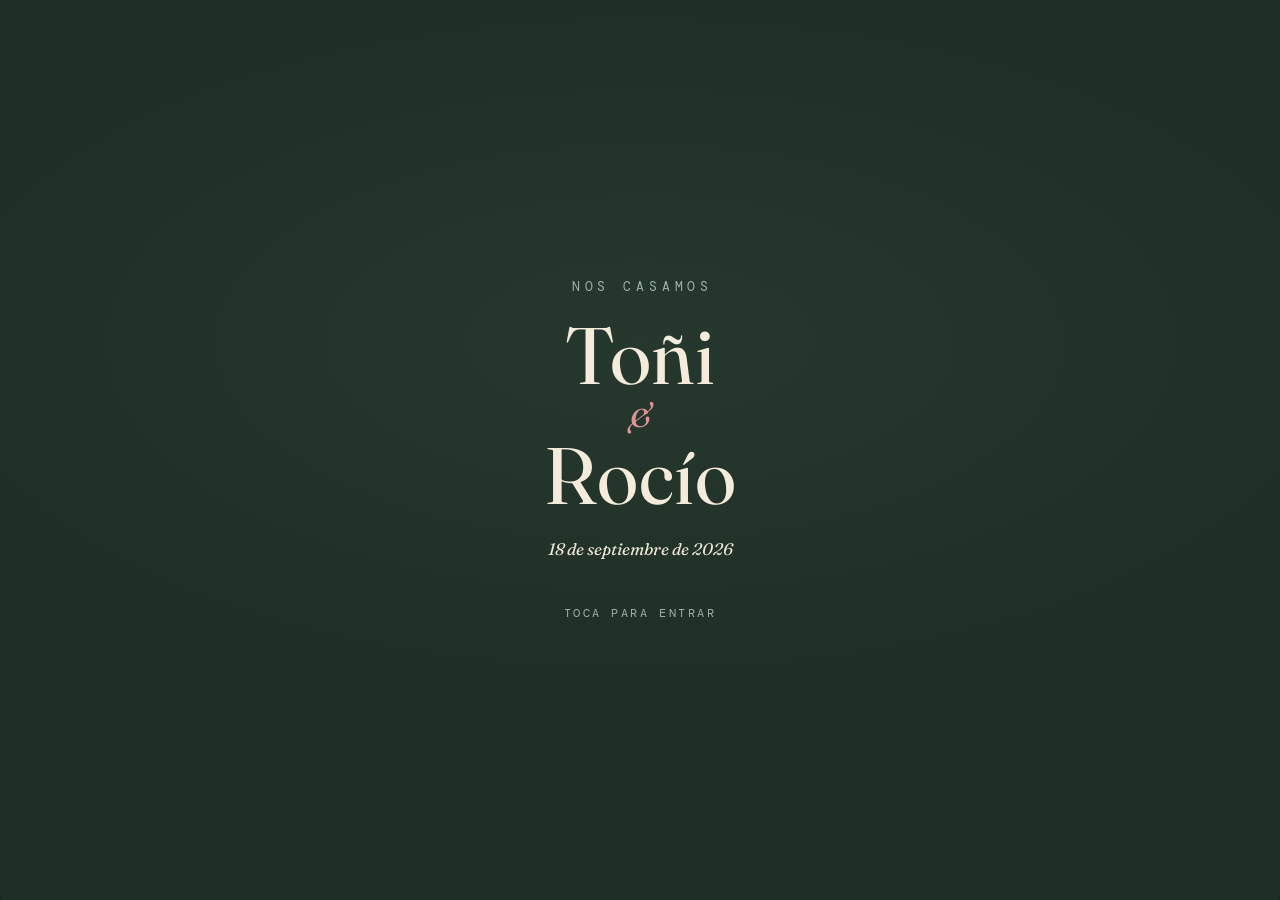
<file: index.html>
<!DOCTYPE html>
<html lang="es">
<head>
<meta charset="UTF-8">
<meta name="viewport" content="width=device-width, initial-scale=1, viewport-fit=cover">
<meta name="theme-color" content="#1f2e26">
<title>La cámara de los invitados · Toñi & Rocío</title>
<meta name="description" content="Sube tus fotos de la boda de Toñi y Rocío. Se guardan todas para el álbum.">
<link rel="preconnect" href="https://fonts.googleapis.com">
<link rel="preconnect" href="https://fonts.gstatic.com" crossorigin>
<link href="https://fonts.googleapis.com/css2?family=DM+Mono:wght@400;500&family=Fraunces:ital,opsz,wght@0,9..144,400;0,9..144,500;1,9..144,400&family=Inter:wght@400;500;600&display=swap" rel="stylesheet">
<link rel="stylesheet" href="styles.css">
<link rel="stylesheet" href="gallery.css">
</head>
<body>

<div class="flash" id="flash" aria-hidden="true"></div>

<!-- ---------- Bienvenida (una vez por visita) ---------- -->
<section class="welcome" id="welcome" role="dialog" aria-label="Bienvenida a la boda de Toñi y Rocío">
  <div class="welcome__inner">
    <p class="welcome__lead" id="welcomeLead">nos casamos</p>
    <h1 class="welcome__names">Toñi<span class="amp">&amp;</span>Rocío</h1>
    <p class="welcome__date" id="welcomeDate">&nbsp;</p>
    <p class="welcome__hint" id="welcomeHint">toca para entrar</p>
  </div>
</section>

<!-- ---------- App ---------- -->
<main class="app" id="app" hidden>

  <header class="app__head">
    <p class="eyebrow">La cámara de los invitados</p>
    <h1 class="app__title">Toñi<span class="amp">&amp;</span>Rocío</h1>
    <p class="app__sub">Haz fotos de la boda y súbelas aquí. Se guardan todas para el álbum que Toñi y Rocío montarán después.</p>
    <p class="app__note">Evitad subir muchas fotos iguales o muy seguidas (ráfagas) 🙏 así el álbum queda más bonito para todos</p>
  </header>

  <section class="album album--top">
    <button class="album__btn" id="albumBtn" type="button">Ver el álbum</button>
    <p class="album__hint">Cada foto que subís se añade sola al álbum, al momento</p>
  </section>

  <div class="notice" id="configWarn" hidden>
    Falta conectar Cloudinary. Edita <code>config.js</code> siguiendo el <code>README</code>.
  </div>

  <section class="capture">
    <button class="shutter" id="shutter" type="button" aria-label="Hacer foto">
      <svg class="shutter__icon" viewBox="0 -1 24 24" fill="none" stroke="currentColor" stroke-width="1.5" stroke-linecap="round" stroke-linejoin="round" aria-hidden="true">
        <path d="M4 8.5A2.5 2.5 0 0 1 6.5 6h1.1a1 1 0 0 0 .8-.4l1-1.35A1.6 1.6 0 0 1 11.7 3.6h.6a1.6 1.6 0 0 1 1.3.65L15.6 5.6a1 1 0 0 0 .8.4h1.1A2.5 2.5 0 0 1 20 8.5v7A2.5 2.5 0 0 1 17.5 18h-11A2.5 2.5 0 0 1 4 15.5z"/>
        <circle cx="12" cy="11.5" r="3.4"/>
      </svg>
    </button>
    <input type="file" id="fileInput" accept="image/*" capture="environment" hidden>
    <input type="file" id="galleryInput" accept="image/*" multiple hidden>
    <p class="capture__text" id="captureText">Hacer foto</p>
    <p class="capture__count" id="count">Aún no has subido fotos</p>
    <button type="button" class="capture__alt" id="galleryBtn">o subir desde la galería</button>
    <button type="button" class="sign-toggle" id="signToggle" hidden>Firmar mis fotos</button>

    <div class="sign" id="signCard" hidden>
      <label for="nameInput" class="sign__label">Firma tus fotos para el álbum <span>(opcional)</span></label>
      <div class="sign__row">
        <input type="text" id="nameInput" placeholder="Tu nombre" autocomplete="name" maxlength="40">
        <button type="button" id="nameSave">Guardar</button>
      </div>
      <button type="button" class="sign__skip" id="nameSkip">Ahora no</button>
    </div>
  </section>

  <section class="strip" id="strip" aria-live="polite" aria-label="Tus fotos"></section>

  <footer class="app__foot">
    <p>Tus fotos se guardan en la colección de la boda. Puedes quitarlas de tu galería cuando quieras; durante los primeros <span id="footMin">10</span>&nbsp;minutos se borran del todo.</p>
    <p class="app__foot-mark">Hecho con cariño para Toñi y Rocío</p>
  </footer>

</main>

<!-- ---------- Visor de foto ---------- -->
<div class="viewer" id="viewer" hidden>
  <button class="viewer__close" id="viewerClose" type="button" aria-label="Cerrar">✕</button>
  <img id="viewerImg" alt="Foto ampliada">
</div>

<!-- ---------- Pantalla del álbum ---------- -->
<div class="album-screen" id="albumScreen" hidden>
  <button class="album-screen__close" id="albumClose" type="button" aria-label="Cerrar">✕</button>

  <div class="g3d" id="g3d">
    <button class="g3d__toggle" id="g3dToggle" type="button">▦ Cuadrícula</button>
    <div class="g3d__head">
      <p class="eyebrow">Álbum en construcción</p>
      <h2 class="g3d__title">Lo que ya habéis capturado</h2>
      <p class="g3d__hint" id="g3dHint"><span class="g3d__count" id="g3dCount">…</span> fotos · arrastra para mirar alrededor</p>
    </div>

    <div class="g3d__stage" id="g3dStage">
      <p class="g3d__loading" id="g3dLoading" hidden>Revelando el álbum…</p>
      <div class="g3d__sparkles" id="g3dSparkles"></div>
      <div class="g3d__scene" id="g3dScene"></div>
      <div class="g3d__fade g3d__fade--top"></div>
      <div class="g3d__fade g3d__fade--bottom"></div>
      <div class="g3d__updown">
        <button type="button" id="g3dUp" aria-label="Subir">▲</button>
        <button type="button" id="g3dDown" aria-label="Bajar">▼</button>
      </div>
    </div>

    <div class="g3d__grid" id="g3dGrid" hidden></div>
  </div>

  <div class="g3d__lb" id="g3dLb" hidden>
    <button class="g3d__lbClose" id="g3dLbClose" type="button" aria-label="Cerrar foto">✕</button>
    <button class="g3d__lbPrev" id="g3dLbPrev" type="button" aria-label="Anterior">‹</button>
    <button class="g3d__lbNext" id="g3dLbNext" type="button" aria-label="Siguiente">›</button>
    <img id="g3dLbImg" alt="Foto del álbum">
    <p class="g3d__lbCount" id="g3dLbCount"></p>
    <a class="g3d__lbDownload" id="g3dLbDownload" aria-label="Descargar esta foto" title="Descargar">⬇</a>
  </div>
</div>

<div class="toast" id="toast" role="status" aria-live="polite" hidden></div>

<script src="config.js"></script>
<script src="app.js" defer></script>
<script src="gallery.js" defer></script>
</body>
</html>
</file>
<file: styles.css>
/* =========================================================================
   Boda de Toñi y Rocío · "La cámara de los invitados"
   Concepto: esta web sustituye a la cámara desechable que se dejaba en las
   mesas. Fondo verde noche, elementos en papel revelado, tira de negativos
   con sus perforaciones y numeración de carrete.
   ========================================================================= */

:root{
  --ground:   #1f2e26;
  --ground-2: #26382e;
  --paper:    #f4ebda;
  --paper-dim:#e7dcc6;
  --ink:      #272219;
  --cream:    #efe6d5;
  --muted:    #9db1a5;
  --amber:    #e7a33d;
  --amber-d:  #cf8c26;
  --rose:     #dc9297;
  --line:     rgba(239, 230, 213, .14);

  --font-display: "Fraunces", Georgia, "Times New Roman", serif;
  --font-body: "Inter", system-ui, -apple-system, "Segoe UI", sans-serif;
  --font-mono: "DM Mono", ui-monospace, "SFMono-Regular", Menlo, monospace;

  --wrap: 30rem;
}

*, *::before, *::after { box-sizing: border-box; }

html { -webkit-text-size-adjust: 100%; }

body{
  margin: 0;
  min-height: 100vh;
  min-height: 100dvh;
  background: var(--ground);
  color: var(--cream);
  font-family: var(--font-body);
  font-size: 16px;
  line-height: 1.6;
  -webkit-font-smoothing: antialiased;
  text-rendering: optimizeLegibility;
  overflow-x: hidden;
}

/* faint vignette so the "table at dusk" feeling reads */
body::before{
  content: "";
  position: fixed;
  inset: 0;
  pointer-events: none;
  background: radial-gradient(120% 80% at 50% 0%, rgba(231, 163, 61, .07), transparent 55%),
              radial-gradient(140% 100% at 50% 120%, rgba(0, 0, 0, .38), transparent 60%);
  z-index: 0;
}

img { max-width: 100%; display: block; }

button{
  font: inherit;
  color: inherit;
  cursor: pointer;
  border: 0;
  background: none;
}

:focus-visible{
  outline: 2px solid var(--amber);
  outline-offset: 3px;
  border-radius: 2px;
}

[hidden]{ display: none !important; }

.amp{
  font-style: italic;
  color: var(--rose);
  font-weight: 400;
  margin: 0 .28em;
}

/* -------------------------------------------------------------------------
   Eyebrow / etiquetas de carrete
   ------------------------------------------------------------------------- */
.eyebrow{
  margin: 0;
  font-family: var(--font-mono);
  font-size: .68rem;
  letter-spacing: .24em;
  text-transform: uppercase;
  color: var(--amber);
}

/* -------------------------------------------------------------------------
   Flash de cámara
   ------------------------------------------------------------------------- */
.flash{
  position: fixed;
  inset: 0;
  background: #fffdf6;
  opacity: 0;
  pointer-events: none;
  z-index: 100;
}

/* -------------------------------------------------------------------------
   Bienvenida
   ------------------------------------------------------------------------- */
.welcome{
  position: fixed;
  inset: 0;
  z-index: 60;
  display: grid;
  place-items: center;
  padding: 2rem 1.5rem calc(2rem + env(safe-area-inset-bottom));
  background:
    radial-gradient(90% 60% at 50% 38%, var(--ground-2), var(--ground) 70%);
  text-align: center;
  transition: opacity .6s ease;
}
.welcome.is-leaving{ opacity: 0; }

.welcome__inner{ max-width: 22rem; }

.welcome__lead{
  margin: 0 0 1.2rem;
  font-family: var(--font-mono);
  font-size: .8rem;
  letter-spacing: .38em;
  text-transform: uppercase;
  text-indent: .38em;
  color: var(--muted);
  opacity: 0;
  transition: opacity 1s ease .15s;
}

.welcome__names{
  margin: 0;
  font-family: var(--font-display);
  font-weight: 400;
  font-size: clamp(3rem, 17vw, 5rem);
  line-height: .98;
  letter-spacing: .005em;
  color: var(--paper);
  display: flex;
  flex-direction: column;
  align-items: center;

  /* efecto "revelado" */
  opacity: 0;
  filter: blur(16px) brightness(1.7);
  transform: scale(1.05);
  transition: opacity 1.3s ease, filter 1.8s ease, transform 1.8s ease;
}
.welcome__names .amp{
  font-size: .42em;
  margin: .12em 0;
}
.welcome.is-developing .welcome__names{
  opacity: 1;
  filter: blur(0) brightness(1);
  transform: scale(1);
}

.welcome__date{
  margin: 1.4rem 0 0;
  font-family: var(--font-display);
  font-style: italic;
  font-size: 1.05rem;
  color: var(--cream);
  opacity: 0;
  transition: opacity 1s ease .5s;
}

.welcome__hint{
  margin: 2.6rem 0 0;
  font-family: var(--font-mono);
  font-size: .72rem;
  letter-spacing: .22em;
  text-transform: uppercase;
  color: var(--muted);
  opacity: 0;
  transition: opacity 1s ease 1.1s;
}

.welcome.is-developing .welcome__lead,
.welcome.is-developing .welcome__date,
.welcome.is-developing .welcome__hint{ opacity: 1; }

.welcome__hint{ animation: none; }
.welcome.is-developing .welcome__hint{ animation: pulse 2.4s ease-in-out 1.8s infinite; }
@keyframes pulse{ 50%{ opacity: .4; } }

/* -------------------------------------------------------------------------
   App
   ------------------------------------------------------------------------- */
.app{
  position: relative;
  z-index: 1;
  max-width: var(--wrap);
  margin: 0 auto;
  padding: 2.4rem 1.4rem calc(3rem + env(safe-area-inset-bottom));
}

.app__head{ text-align: center; }

.app__title{
  margin: .55rem 0 0;
  font-family: var(--font-display);
  font-weight: 400;
  font-size: 2.4rem;
  line-height: 1;
  color: var(--paper);
}

.app__sub{
  margin: .9rem auto 0;
  max-width: 24rem;
  font-size: .93rem;
  color: var(--muted);
}

.notice{
  margin: 1.6rem 0 0;
  padding: .85rem 1rem;
  border: 1px dashed var(--amber);
  border-radius: 8px;
  font-size: .85rem;
  color: var(--amber);
  text-align: center;
}
.notice code{
  font-family: var(--font-mono);
  font-size: .82em;
  background: rgba(231, 163, 61, .14);
  padding: .05em .35em;
  border-radius: 3px;
}

/* ---------- Botón disparador ---------- */
.capture{
  margin-top: 2.6rem;
  text-align: center;
}

.shutter{
  width: 132px;
  height: 132px;
  margin: 0 auto;
  border-radius: 50%;
  background: var(--paper);
  position: relative;
  display: grid;
  place-items: center;
  box-shadow: 0 14px 34px rgba(0, 0, 0, .4), inset 0 0 0 1px rgba(0,0,0,.06);
  transition: transform .12s ease;
}
.shutter::before{
  content: "";
  position: absolute;
  inset: 10px;
  border-radius: 50%;
  border: 2px solid rgba(39, 34, 25, .22);
}
.shutter__icon{
  display: block;
  width: 56px;
  height: 56px;
  color: var(--amber);
  transition: transform .12s ease, color .2s ease;
}
.shutter:active{ transform: scale(.98); }
.shutter:active .shutter__icon{ transform: scale(.88); color: var(--amber-d); }
.shutter[aria-busy="true"]{ cursor: progress; }
.shutter[aria-busy="true"] .shutter__icon{
  animation: iris 1.1s ease-in-out infinite;
}
@keyframes iris{ 50%{ transform: scale(.82); opacity: .55; } }

.capture__text{
  margin: 1rem 0 0;
  font-family: var(--font-display);
  font-size: 1.25rem;
  color: var(--paper);
}

.capture__count{
  margin: .3rem 0 0;
  font-family: var(--font-mono);
  font-size: .74rem;
  letter-spacing: .12em;
  text-transform: uppercase;
  color: var(--muted);
}

.capture__alt{
  display: inline-block;
  margin: 1rem 0 0;
  padding: .35rem .2rem;
  font-family: var(--font-mono);
  font-size: .72rem;
  letter-spacing: .12em;
  text-transform: uppercase;
  color: var(--muted);
  text-decoration: underline;
  text-underline-offset: 3px;
}
.capture__alt:hover{ color: var(--cream); }
.capture__alt:disabled{ opacity: .4; text-decoration: none; }

.sign-toggle{
  display: block;
  margin: .7rem auto 0;
  padding: .3rem .2rem;
  font-family: var(--font-mono);
  font-size: .7rem;
  letter-spacing: .1em;
  text-transform: uppercase;
  color: var(--amber);
  text-decoration: underline;
  text-underline-offset: 3px;
}
.sign-toggle:hover{ color: var(--cream); }

/* ---------- Firma ---------- */
.sign{
  margin: 1.8rem auto 0;
  max-width: 22rem;
  padding: 1.1rem 1.1rem 1rem;
  background: var(--ground-2);
  border: 1px solid var(--line);
  border-radius: 12px;
  text-align: left;
}
.sign__label{
  display: block;
  font-size: .86rem;
  color: var(--cream);
  margin-bottom: .7rem;
}
.sign__label span{ color: var(--muted); }
.sign__row{ display: flex; gap: .5rem; }
.sign__row input{
  flex: 1;
  min-width: 0;
  padding: .6rem .7rem;
  border-radius: 8px;
  border: 1px solid var(--line);
  background: var(--ground);
  color: var(--cream);
  font: inherit;
  font-size: .9rem;
}
.sign__row input::placeholder{ color: rgba(157, 177, 165, .7); }
.sign__row button{
  padding: .6rem 1rem;
  border-radius: 8px;
  background: var(--amber);
  color: var(--ink);
  font-weight: 600;
  font-size: .88rem;
  white-space: nowrap;
}
.sign__skip{
  margin-top: .7rem;
  font-family: var(--font-mono);
  font-size: .7rem;
  letter-spacing: .1em;
  text-transform: uppercase;
  color: var(--muted);
}

/* -------------------------------------------------------------------------
   Tira de fotos (negativo)
   ------------------------------------------------------------------------- */
.strip{
  margin-top: 2.4rem;
  display: flex;
  flex-direction: column;
  gap: 1.1rem;
}
.strip:empty{ display: none; }

.frame{
  margin: 0;
  background: var(--paper);
  border-radius: 4px;
  padding: 14px 20px;
  position: relative;
  box-shadow: 0 10px 26px rgba(0, 0, 0, .32);
  animation: drop-in .45s cubic-bezier(.2, .8, .25, 1) both;
}
@keyframes drop-in{
  from{ opacity: 0; transform: translateY(-10px) rotate(-1deg); }
}

/* perforaciones del negativo */
.frame::before,
.frame::after{
  content: "";
  position: absolute;
  top: 12px;
  bottom: 12px;
  width: 9px;
  background-image: repeating-linear-gradient(
    to bottom,
    var(--ground-2) 0 7px,
    transparent 7px 15px
  );
  border-radius: 2px;
  opacity: .5;
}
.frame::before{ left: 6px; }
.frame::after{ right: 6px; }

.frame__img{
  width: 100%;
  aspect-ratio: 1 / 1;
  object-fit: cover;
  border-radius: 2px;
  background: var(--paper-dim);
}
.frame__btn{
  display: block;
  width: 100%;
  padding: 0;
  border-radius: 2px;
  overflow: hidden;
}

.frame__cap{
  display: flex;
  align-items: baseline;
  gap: .7rem;
  margin-top: 10px;
  color: var(--ink);
}
.frame__no{
  font-family: var(--font-mono);
  font-size: .82rem;
  color: var(--amber-d);
  letter-spacing: .06em;
}
.frame__saved{
  font-family: var(--font-mono);
  font-size: .64rem;
  letter-spacing: .08em;
  text-transform: uppercase;
  color: rgba(39, 34, 25, .5);
}
.frame__del{
  margin-left: auto;
  font-family: var(--font-mono);
  font-size: .7rem;
  letter-spacing: .12em;
  text-transform: uppercase;
  color: rgba(39, 34, 25, .55);
  text-decoration: underline;
  text-underline-offset: 3px;
}
.frame__del:hover{ color: var(--ink); }

.frame.is-going{
  animation: lift-out .4s ease forwards;
}
@keyframes lift-out{
  to{ opacity: 0; transform: translateY(-8px) scale(.96); }
}

.frame__confirm{
  margin-top: 10px;
  padding-top: 10px;
  border-top: 1px solid rgba(39, 34, 25, .16);
  color: var(--ink);
  font-size: .82rem;
}
.frame__confirm p{ margin: 0 0 .6rem; }
.frame__confirm-row{ display: flex; gap: .5rem; }
.frame__confirm-row button{
  flex: 1;
  padding: .5rem;
  border-radius: 6px;
  font-family: var(--font-mono);
  font-size: .68rem;
  letter-spacing: .1em;
  text-transform: uppercase;
}
.btn-yes{ background: var(--ink); color: var(--paper); }
.btn-no{ background: rgba(39, 34, 25, .1); color: var(--ink); }

/* -------------------------------------------------------------------------
   Álbum
   ------------------------------------------------------------------------- */
.album{
  margin-top: 2.8rem;
  text-align: center;
}
.album__btn{
  display: inline-block;
  padding: .8rem 1.6rem;
  border: 1px solid var(--line);
  border-radius: 999px;
  font-family: var(--font-mono);
  font-size: .74rem;
  letter-spacing: .2em;
  text-transform: uppercase;
  color: var(--cream);
  transition: border-color .2s ease, color .2s ease, background .2s ease;
}
.album__btn:hover{ border-color: var(--amber); color: var(--amber); }

/* botón de arriba: mismo espíritu, algo más presente al ser lo primero que se ve */
.album--top{
  margin-top: 1.7rem;
}
.album--top .album__btn{
  padding: .95rem 2rem;
  border-color: rgba(231, 163, 61, .45);
  background: rgba(231, 163, 61, .08);
}
.album--top .album__btn:hover{ background: rgba(231, 163, 61, .16); }
.album__hint{
  margin: .7rem 0 0;
  font-size: .78rem;
  color: var(--muted);
}

.app__note{
  margin: .9rem auto 0;
  max-width: 20rem;
  font-size: .78rem;
  line-height: 1.5;
  color: var(--muted);
}

.app__foot{
  margin-top: 3rem;
  padding-top: 1.6rem;
  border-top: 1px solid var(--line);
  text-align: center;
}
.app__foot p{
  margin: 0;
  font-size: .78rem;
  color: var(--muted);
}
.app__foot-mark{
  margin-top: .9rem !important;
  font-family: var(--font-display);
  font-style: italic;
  font-size: .92rem;
  color: var(--cream) !important;
}

/* -------------------------------------------------------------------------
   Visor de foto
   ------------------------------------------------------------------------- */
.viewer{
  position: fixed;
  inset: 0;
  z-index: 80;
  background: rgba(12, 18, 15, .94);
  display: grid;
  place-items: center;
  padding: 1.5rem;
}
.viewer img{
  max-width: 100%;
  max-height: 88vh;
  border-radius: 3px;
  box-shadow: 0 20px 60px rgba(0, 0, 0, .5);
}
.viewer__close,
.album-screen__close{
  position: absolute;
  top: calc(.8rem + env(safe-area-inset-top));
  right: 1rem;
  width: 2.6rem;
  height: 2.6rem;
  border-radius: 50%;
  background: rgba(244, 235, 218, .12);
  color: var(--cream);
  font-size: 1rem;
  display: grid;
  place-items: center;
}

/* -------------------------------------------------------------------------
   Pantalla del álbum
   ------------------------------------------------------------------------- */
.album-screen{
  position: fixed;
  inset: 0;
  z-index: 70;
  background: radial-gradient(80% 60% at 50% 30%, var(--ground-2), var(--ground) 75%);
  display: grid;
  place-items: center;
  padding: 2rem 1.6rem;
  text-align: center;
}
.album-screen__inner{ max-width: 22rem; }
.album-screen__title{
  margin: .8rem 0 0;
  font-family: var(--font-display);
  font-weight: 400;
  font-size: 2rem;
  color: var(--paper);
}
.album-screen__body{
  margin: 1rem 0 0;
  font-size: .92rem;
  color: var(--muted);
}
.album-screen__soon{
  margin: 2rem 0 0;
  font-family: var(--font-mono);
  font-size: .8rem;
  letter-spacing: .3em;
  text-transform: uppercase;
  text-indent: .3em;
  color: var(--amber);
}

/* -------------------------------------------------------------------------
   Toast
   ------------------------------------------------------------------------- */
.toast{
  position: fixed;
  left: 50%;
  bottom: calc(1.6rem + env(safe-area-inset-bottom));
  transform: translateX(-50%) translateY(1rem);
  z-index: 90;
  max-width: calc(100vw - 2rem);
  padding: .7rem 1.1rem;
  background: var(--paper);
  color: var(--ink);
  border-radius: 999px;
  font-size: .84rem;
  font-weight: 500;
  box-shadow: 0 10px 30px rgba(0, 0, 0, .4);
  opacity: 0;
  transition: opacity .25s ease, transform .25s ease;
}
.toast.is-on{
  opacity: 1;
  transform: translateX(-50%) translateY(0);
}

/* -------------------------------------------------------------------------
   Movimiento reducido
   ------------------------------------------------------------------------- */
@media (prefers-reduced-motion: reduce){
  .welcome__names{
    filter: none;
    transform: none;
    transition: opacity .5s ease;
  }
  .flash{ display: none; }
  .frame,
  .welcome__hint{ animation: none; }
  .shutter[aria-busy="true"] .shutter__ring{ animation: none; }
  *{ transition-duration: .01ms !important; }
}
</file>
<file: gallery.css>
/* =========================================================================
   Álbum en construcción · galería 3D ("el silo de recuerdos")
   Anillos de fotos girando en el espacio, arrastrables, con visor a
   pantalla completa. Pensada para que quepa en el mismo universo visual
   (verde noche, papel revelado, ámbar) que el resto de la web.
   ========================================================================= */

/* el álbum-screen base es un grid centrado (pantalla "próximamente" antigua);
   para la galería 3D necesita ocupar toda la pantalla sin recorte */
#albumScreen{
  display: block;
  padding: 0;
  clip-path: circle(0% at 50% 50%);
  transition: clip-path 1s cubic-bezier(.16, .84, .2, 1);
}
#albumScreen.is-open{ clip-path: circle(150% at 50% 50%); }

@media (prefers-reduced-motion: reduce){
  #albumScreen{ transition: none; clip-path: none; }
}

.g3d{
  position: absolute;
  inset: 0;
  display: flex;
  flex-direction: column;
  z-index: 1;
}

.g3d__head{
  flex: none;
  padding: calc(3.3rem + env(safe-area-inset-top)) 3.6rem 0;
  text-align: center;
}
.g3d__title{
  margin: .5rem 0 0;
  font-family: var(--font-display);
  font-weight: 400;
  font-size: clamp(1.5rem, 6vw, 2rem);
  color: var(--paper);
}
.g3d__hint{
  margin: .5rem 0 0;
  font-family: var(--font-mono);
  font-size: .68rem;
  letter-spacing: .1em;
  text-transform: uppercase;
  color: var(--muted);
  opacity: .85;
}
.g3d__count{ color: var(--amber); }

.g3d__toggle{
  position: absolute;
  top: calc(.8rem + env(safe-area-inset-top));
  left: 1rem;
  padding: .4rem .8rem;
  border: 1px solid var(--line);
  border-radius: 999px;
  font-family: var(--font-mono);
  font-size: .64rem;
  letter-spacing: .1em;
  text-transform: uppercase;
  color: var(--cream);
  z-index: 3;
  background: rgba(38, 56, 46, .55);
  backdrop-filter: blur(4px);
}
.g3d__toggle:hover{ border-color: var(--amber); color: var(--amber); }

/* ---------- escenario 3D ---------- */
.g3d__stage{
  position: relative;
  flex: 1 1 auto;
  min-height: 0;
  overflow: hidden;
  perspective: 1300px;
  perspective-origin: 50% 46%;
  touch-action: none;
  cursor: grab;
  user-select: none;
  -webkit-user-select: none;
}
.g3d__stage.is-dragging{ cursor: grabbing; }

.g3d__loading{
  position: absolute;
  top: 50%;
  left: 50%;
  transform: translate(-50%, -50%);
  z-index: 2;
  margin: 0;
  font-family: var(--font-mono);
  font-size: .72rem;
  letter-spacing: .16em;
  text-transform: uppercase;
  color: var(--muted);
  animation: pulse 2.2s ease-in-out infinite;
}
.g3d__loading[hidden]{ display: none; }

.g3d__sparkles{
  position: absolute;
  inset: 0;
  pointer-events: none;
  z-index: 0;
}
.g3d__spark{
  position: absolute;
  width: 3px;
  height: 3px;
  border-radius: 50%;
  background: var(--amber);
  opacity: 0;
  animation: g3d-spark linear infinite;
}
@keyframes g3d-spark{
  0%{ opacity: 0; transform: translateY(0) scale(.6); }
  12%{ opacity: .7; }
  88%{ opacity: .5; }
  100%{ opacity: 0; transform: translateY(-140px) scale(1.1); }
}

.g3d__scene{
  position: absolute;
  top: 50%;
  left: 50%;
  transform-style: preserve-3d;
  will-change: transform;
}

.g3d__ring{
  position: absolute;
  top: 0; left: 0;
  transform-style: preserve-3d;
  animation: g3d-spin linear infinite;
}
.g3d__ring[data-dir="rev"]{ animation-direction: reverse; }
@keyframes g3d-spin{
  from{ transform: translate(-50%,-50%) rotateY(0deg); }
  to{ transform: translate(-50%,-50%) rotateY(360deg); }
}

.g3d__card{
  position: absolute;
  top: 0; left: 0;
  width: var(--cw);
  height: var(--ch);
  margin: calc(var(--ch) / -2) 0 0 calc(var(--cw) / -2);
  border-radius: 7px;
  overflow: hidden;
  background: var(--paper-dim);
  box-shadow: 0 10px 28px rgba(0, 0, 0, .45), 0 0 0 1px rgba(244, 235, 218, .06);
  transform: rotateY(var(--ang)) translateZ(var(--rad));
  backface-visibility: hidden;
}
.g3d__card img{
  width: 100%;
  height: 100%;
  object-fit: cover;
  display: block;
  pointer-events: none;
  -webkit-user-drag: none;
}
.g3d__card::after{
  content: "";
  position: absolute;
  inset: 0;
  box-shadow: inset 0 0 18px rgba(0,0,0,.28);
  pointer-events: none;
}

.g3d__fade{
  position: absolute;
  left: 0; right: 0;
  height: 20%;
  pointer-events: none;
  z-index: 2;
}
.g3d__fade--top{ top: 0; background: linear-gradient(var(--ground), transparent); }
.g3d__fade--bottom{ bottom: 0; background: linear-gradient(transparent, var(--ground)); }

.g3d__updown{
  position: absolute;
  right: .9rem;
  bottom: calc(1rem + env(safe-area-inset-bottom));
  display: flex;
  flex-direction: column;
  gap: .5rem;
  z-index: 3;
}
.g3d__updown button{
  width: 2.5rem;
  height: 2.5rem;
  border-radius: 50%;
  background: rgba(38, 56, 46, .6);
  border: 1px solid var(--line);
  color: var(--cream);
  font-size: 1.1rem;
  display: grid;
  place-items: center;
  backdrop-filter: blur(4px);
}
.g3d__updown button:active{ transform: scale(.94); }

/* ---------- cuadrícula alternativa ---------- */
.g3d__grid{
  flex: 1 1 auto;
  min-height: 0;
  overflow-y: auto;
  padding: .5rem 1rem calc(2rem + env(safe-area-inset-bottom));
  display: grid;
  grid-template-columns: repeat(3, 1fr);
  gap: 6px;
}
.g3d__grid[hidden]{ display: none; }
.g3d__gitem{
  aspect-ratio: 3 / 4;
  border-radius: 4px;
  overflow: hidden;
  background: var(--paper-dim);
}
.g3d__gitem img{ width: 100%; height: 100%; object-fit: cover; display: block; }

/* ---------- visor con navegación ---------- */
.g3d__lb{
  position: fixed;
  inset: 0;
  z-index: 95;
  background: #0a0f0c;
  display: grid;
  place-items: center;
  padding: 1.2rem;
}
.g3d__lb[hidden]{ display: none; }
.g3d__lb img{
  max-width: 100%;
  max-height: 82vh;
  border-radius: 4px;
  box-shadow: 0 20px 60px rgba(0, 0, 0, .55);
  opacity: 0;
  transform: scale(.98);
  transition: opacity .22s ease, transform .22s ease;
}
.g3d__lb img.is-in{ opacity: 1; transform: scale(1); }
.g3d__lbClose,
.g3d__lbPrev,
.g3d__lbNext{
  position: absolute;
  width: 2.6rem;
  height: 2.6rem;
  border-radius: 50%;
  background: rgba(244, 235, 218, .12);
  color: var(--cream);
  display: grid;
  place-items: center;
  font-size: 1.1rem;
  z-index: 2;
}
.g3d__lbClose{ top: calc(.8rem + env(safe-area-inset-top)); right: 1rem; }
.g3d__lbPrev{ left: .6rem; top: 50%; transform: translateY(-50%); font-size: 1.5rem; }
.g3d__lbNext{ right: .6rem; top: 50%; transform: translateY(-50%); font-size: 1.5rem; }
.g3d__lbCount{
  position: absolute;
  bottom: calc(1rem + env(safe-area-inset-bottom));
  left: 50%;
  transform: translateX(-50%);
  font-family: var(--font-mono);
  font-size: .7rem;
  letter-spacing: .12em;
  color: var(--muted);
}

/* discreto pero legible: un icono con fondo tenue, no un botón que grite */
.g3d__lbDownload{
  position: absolute;
  right: calc(.8rem + env(safe-area-inset-right));
  bottom: calc(.9rem + env(safe-area-inset-bottom));
  width: 2.7rem;
  height: 2.7rem;
  display: grid;
  place-items: center;
  border-radius: 50%;
  background: rgba(244, 235, 218, .1);
  color: var(--cream);
  font-size: 1.15rem;
  opacity: .75;
  z-index: 2;
  transition: opacity .2s ease, color .2s ease, background .2s ease;
}
.g3d__lbDownload:hover,
.g3d__lbDownload:focus-visible{
  opacity: 1;
  color: var(--amber);
  background: rgba(244, 235, 218, .18);
}

@media (min-width: 640px){
  .g3d__grid{ grid-template-columns: repeat(5, 1fr); gap: 8px; }
}

@media (prefers-reduced-motion: reduce){
  .g3d__ring{ animation: none; }
  .g3d__spark{ animation: none; opacity: .4; }
  .g3d__lb img{ transition: none; }
}
</file>
